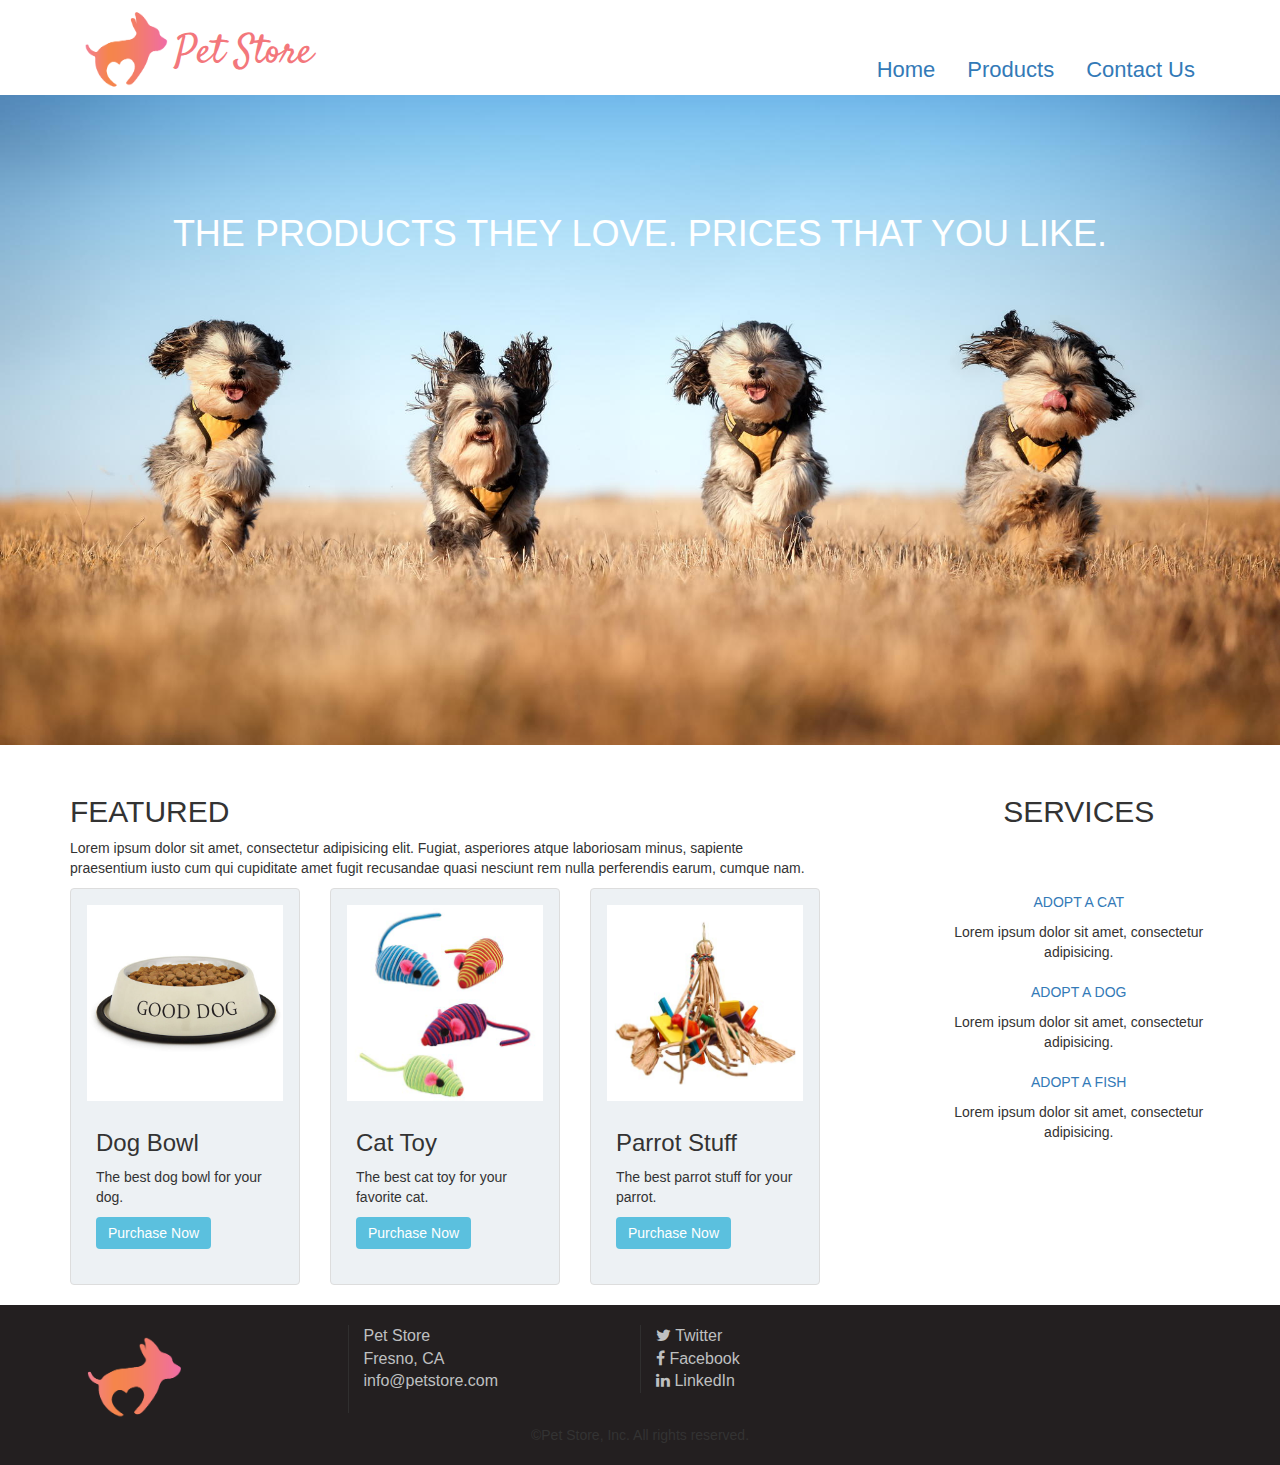
<file: index.html>
<!DOCTYPE html>
<html lang="en">
<head>
	<meta charset="UTF-8">
	<meta name="viewport" content="width=device-width, initial-scale=1.0">
	<title>Pet Store</title>
	<link rel="stylesheet" href="css/bootstrap.min.css">
	<link rel="stylesheet" href="css/font-awesome.min.css">
	<!-- <link rel="stylesheet" href="https://maxcdn.bootstrapcdn.com/font-awesome/4.6.3/css/font-awesome.min.css"> -->
	<link href="https://fonts.googleapis.com/css?family=Lobster" rel="stylesheet">
	<link rel="stylesheet" href="css/styles.css">

</head>
<body>
	<!-- HEADER STARTS HERE -->
	<header class="container">
		<!-- <div class="container"> -->
			<div id="logo-wrapper">
				<img src="img/petstore_logo.png" alt="Logo" class="img-responsive pull-left" id="logo-img">
				<span>pet store</span>
			</div>
			<ul class="nav nav-pills pull-right">
				<li role="presentation"><a href="#">Home</a></li>
				<li role="presentation"><a href="#">Products</a></li>
				<li role="presentation"><a href="contact.html">Contact Us</a></li>
			</ul>
		<!-- </div> -->
	</header>

	<!-- CALL TO ACTION STARTS -->
	<div class="jumbotron">
		<p class="text-center">The products they love. Prices that you like.</p>
	</div>

	<!-- FEATURED SECTION STARTS HERE -->
	<div class="container">
		<div class="row">
			<div class="col-md-8">
				<!-- featured section starts-->
				<div class="row">
					<div class="col-md-12">
						<h2>FEATURED</h2>
						<p>Lorem ipsum dolor sit amet, consectetur adipisicing elit. Fugiat, asperiores atque laboriosam minus, sapiente praesentium iusto cum qui cupiditate amet fugit recusandae quasi nesciunt rem nulla perferendis earum, cumque nam.</p>
					</div>
				</div>
				<div class="row">
					<!-- Featured thumbnails starts -->
					<div class="col-md-4">
						<div class="row">
							<div class="col-md-12">
						    <div class="thumbnail">
						      <img src="img/product1.jpg" alt="dog bowl" class="img-responsive">
						      <div class="caption">
						        <h3>Dog Bowl</h3>
						        <p>The best dog bowl for your dog.</p>
						        <p><a href="#" class="btn btn-primary" role="button">Purchase Now</a></p>
						      </div>
								</div>
					    </div>
						</div>
					</div>
					<div class="col-md-4">
						<div class="row">
							<div class="col-md-12">
						    <div class="thumbnail">
						      <img src="img/product2.jpg" alt="cat toy" class="img-responsive">
						      <div class="caption">
						        <h3>Cat Toy</h3>
						        <p>The best cat toy for your favorite cat.</p>
						        <p><a href="#" class="btn btn-primary" role="button">Purchase Now</a></p>
						      </div>
								</div>
					    </div>
						</div>
					</div>
					<div class="col-md-4">
						<div class="row">
							<div class="col-md-12">
						    <div class="thumbnail">
						      <img src="img/product3.jpg" alt="parrot stuff" class="img-responsive">
						      <div class="caption">
						        <h3>Parrot Stuff</h3>
						        <p>The best parrot stuff for your parrot.</p>
						        <p><a href="#" class="btn btn-primary" role="button">Purchase Now</a></p>
						      </div>
								</div>
					    </div>
						</div>
					</div>
				</div> <!-- Featured thumbnails ends -->
			</div> <!--  featured section ends  -->
			<div class="col-md-3 col-md-offset-1" id="services-section"> <!--  services section starts  -->
				<div class="row"> <!-- nav stacked pill start -->
					<h2>SERVICES</h2>
					<ul class="nav nav-pills nav-stacked" id="services-nav">
					  <li role="presentation"><a href="#">Adopt a Cat</a>
							<p>Lorem ipsum dolor sit amet, consectetur adipisicing.</p></li>
					  <li role="presentation"><a href="#">Adopt a Dog</a>
							<p>Lorem ipsum dolor sit amet, consectetur adipisicing.</p></li>
					  <li role="presentation"><a href="#">Adopt a Fish</a>
							<p>Lorem ipsum dolor sit amet, consectetur adipisicing.</p></li>
					</ul>
				</div> <!-- nav stacked pill end -->
			</div> <!--  services section ends  -->
		</div>
	</div>

	<!-- FOOTER SECTION STARTS HERE -->
	<footer class="cointainer-fluid">
		<div class="container">
			<div class="row" id="grey-text">
				<div class="col-md-3">
					<img src="img/petstore_logo.png" alt="Logo" class="img-responsive" id="footer-logo">
				</div>
				<div class="col-md-3 border-left-grey grey-text">
					<address>
						Pet Store <br/>
						Fresno, CA <br/>
						info@petstore.com
					</address>
				</div>
				<div class="col-md-3 border-left-grey grey-text">
					<a href="https://twitter.com/"><i class="fa fa-twitter" aria-hidden="true"></i> Twitter</a>
					<a href="https://www.facebook.com/"><i class="fa fa-facebook" aria-hidden="true"></i> Facebook</a>
					<a href="https://www.linkedin.com/"><i class="fa fa-linkedin" aria-hidden="true"></i> LinkedIn</a>
				</div>
			</div>
			<div class="row">
				<div class="col-md-12 text-center">
					<p>&copy;Pet Store, Inc. All rights reserved.</p>
				</div>
			</div>
		</div>
	</footer>

	<!-- scripts -->
  <script src="https://ajax.googleapis.com/ajax/libs/jquery/1.11.3/jquery.min.js"></script>
	<script src="js/bootstrap.min.js"></script>
</body>
</html>
</file>
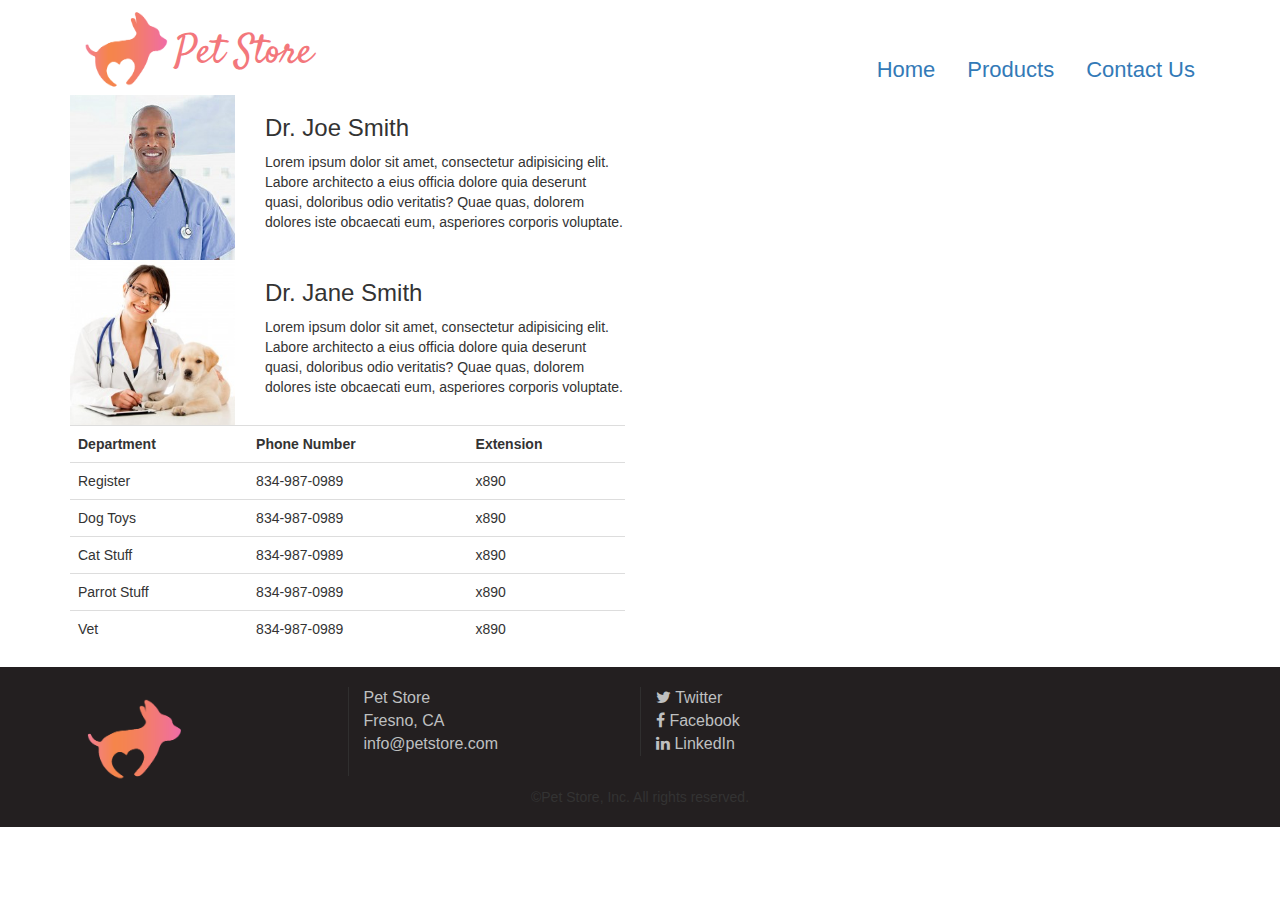
<file: contact.html>
<!DOCTYPE html>
<html lang="en">
<head>
	<meta charset="UTF-8">
	<meta name="viewport" content="width=device-width, initial-scale=1.0">
	<title>Pet Store</title>
	<link rel="stylesheet" href="css/bootstrap.min.css">
	<link rel="stylesheet" href="css/font-awesome.min.css">
	<!-- <link rel="stylesheet" href="https://maxcdn.bootstrapcdn.com/font-awesome/4.6.3/css/font-awesome.min.css"> -->
	<link href="https://fonts.googleapis.com/css?family=Lobster" rel="stylesheet">
	<link rel="stylesheet" href="css/styles.css">
	<link rel="stylesheet" href="css/contact.css">

</head>
<body>
	<!-- HEADER STARTS HERE -->
	<header class="container">
		<!-- <div class="container"> -->
			<div id="logo-wrapper">
				<img src="img/petstore_logo.png" alt="Logo" class="img-responsive pull-left" id="logo-img">
				<span>pet store</span>
			</div>
			<ul class="nav nav-pills pull-right">
				<li role="presentation"><a href="#">Home</a></li>
				<li role="presentation"><a href="index.html">Products</a></li>
				<li role="presentation"><a href="#">Contact Us</a></li>
			</ul>
		<!-- </div> -->
	</header>

  <!-- CONTENT STARTS HERE -->
  <div class="container"> <!-- CONTACT FEATURE BEGINS -->
    <div class="row">
      <div class="col-md-6"> <!-- DOCTORS INFO -->
        <div class="row"> <!-- Dr Joe SECTION -->
          <div class="col-md-4">
            <a href="#"><img src="img/doctor1.jpg" alt="Dr Joe" class="img-responsive"></a>
          </div>
          <div class="col-md-8">
            <h3>Dr. Joe Smith</h3>
            <p>Lorem ipsum dolor sit amet, consectetur adipisicing elit. Labore architecto a eius officia dolore quia deserunt quasi, doloribus odio veritatis? Quae quas, dolorem dolores iste obcaecati eum, asperiores corporis voluptate.</p>
          </div>
        </div><!-- Dr Joe SECTION ENDS -->
        <div class="row"> <!-- Dr Jane SECTION -->
          <div class="col-md-4">
            <a href="#"><img src="img/doctor2.jpg" alt="Dr Jane" class="img-responsive"></a>
          </div>
          <div class="col-md-8">
            <h3>Dr. Jane Smith</h3>
            <p>Lorem ipsum dolor sit amet, consectetur adipisicing elit. Labore architecto a eius officia dolore quia deserunt quasi, doloribus odio veritatis? Quae quas, dolorem dolores iste obcaecati eum, asperiores corporis voluptate.</p>
          </div>
        </div> <!-- Dr Jane SECTION ENDS -->
        <div class="row"> <!-- Department Phone Numbers -->
          <div class="col-md-12">
            <table class="table table-hover">
              <tbody>
                <tr>
                  <th>Department</th>
                  <th>Phone Number</th>
                  <th>Extension</th>
                </tr>
                <tr>
                  <td>Register</td>
                  <td>834-987-0989</td>
                  <td>x890</td>
                </tr>
                <tr>
                  <td>Dog Toys</td>
                  <td>834-987-0989</td>
                  <td>x890</td>
                </tr>
                <tr>
                  <td>Cat Stuff</td>
                  <td>834-987-0989</td>
                  <td>x890</td>
                </tr>
                <tr>
                  <td>Parrot Stuff</td>
                  <td>834-987-0989</td>
                  <td>x890</td>
                </tr>
                <tr>
                  <td>Vet</td>
                  <td>834-987-0989</td>
                  <td>x890</td>
                </tr>
              </tbody>
            </table>
          </div>
        </div> <!-- Department Phone Numbers ENDS -->
      </div>
      <div class="col-md-5 col-md-offset-1"> <!-- MAP -->
        <iframe src="https://www.google.com/maps/embed?pb=!1m18!1m12!1m3!1d6213.200015709726!2d-119.78953235421011!3d36.73144207155696!2m3!1f0!2f0!3f0!3m2!1i1024!2i768!4f13.1!3m3!1m2!1s0x0%3A0xb32dda71cf0730a0!2sBitwise+South+Stadium!5e0!3m2!1sen!2sus!4v1485835923803" frameborder="0" style="border:0" allowfullscreen></iframe>
      </div> <!-- MAP ENDS -->
    </div>
  </div> <!-- CONTACT FEATURE ENDS -->

  <!-- FOOTER SECTION STARTS HERE -->
  <footer class="cointainer-fluid">
    <div class="container">
      <div class="row" id="grey-text">
        <div class="col-md-3">
          <img src="img/petstore_logo.png" alt="Logo" class="img-responsive" id="footer-logo">
        </div>
        <div class="col-md-3 border-left-grey grey-text">
          <address>
            Pet Store <br/>
            Fresno, CA <br/>
            info@petstore.com
          </address>
        </div>
        <div class="col-md-3 border-left-grey grey-text">
          <a href="https://twitter.com/"><i class="fa fa-twitter" aria-hidden="true"></i> Twitter</a>
          <a href="https://www.facebook.com/"><i class="fa fa-facebook" aria-hidden="true"></i> Facebook</a>
          <a href="https://www.linkedin.com/"><i class="fa fa-linkedin" aria-hidden="true"></i> LinkedIn</a>
        </div>
      </div>
      <div class="row">
        <div class="col-md-12 text-center">
          <p>&copy;Pet Store, Inc. All rights reserved.</p>
        </div>
      </div>
    </div>
  </footer>

  <!-- scripts -->
  <script src="https://ajax.googleapis.com/ajax/libs/jquery/1.11.3/jquery.min.js"></script>
  <script src="js/bootstrap.min.js"></script>
</body>
</html>
</file>
<file: css/styles.css>
@import url('https://fonts.googleapis.com/css?family=Satisfy');

/*UNIVERSALS*/
body, html {
  margin: 0;
  padding: 0;
}

/*HEADER*/

/*header.container-fluid {
  display: flex;
  justify-content: space-between;
  align-items: flex-end;
}*/

div#logo-wrapper {
  display: inline;
}

#logo-img {
  width: 105px;
  height: 95px;
}

#logo-img~span {
  display: inline-block;
  font-family: 'Satisfy', cursive;
  color: #F3777C;
  font-size: 40px;
  text-transform: capitalize;
  margin-top: 25px;
}

.nav {
  padding-top: 44px;
}

.nav>li>a {
  font-size: 22px;
}

/*CALL TO ACTION*/
.jumbotron {
  background-image: url('../img/hero.jpg');
  background-size: cover;
  background-position: center;
  height: 650px;
}

.jumbotron>p {
  text-transform: uppercase;
  color: #fff;
  font-size: 36px;
  margin-top: 65px;
}

/*FEATURED SECTION*/
.btn-primary {
  background-color: #5BC0DE;
  color: #fff;
  border: none;
}

.thumbnail {
  background-color: #EDF1F4;
  padding: 16px;
}

/*SERVICES SECTION*/
#services-section {
  text-align: center;
}

#services-nav>li>a {
  text-transform: uppercase;
  font-size: 14px;
}

/*FOOTER SECTION*/
footer {
  background-color: #231F20;
  padding-top: 20px;
  padding-bottom: 10px;
}

#grey-text {
  color: #BFC0C1;
  font-size: 16px;
}

#footer-logo {
  height: 100px;
  width: 120px;
}

.border-left-grey {
  border-left: 1px solid #302F2F;
}

.border-left-grey>a {
  display: block;
  text-decoration: none;
  color: inherit;
}

footer>.col-md-12 {
  text: #302F2F;
}
</file>
<file: css/contact.css>
iframe {
  width: 450px;
  height: 350px;
}
</file>
